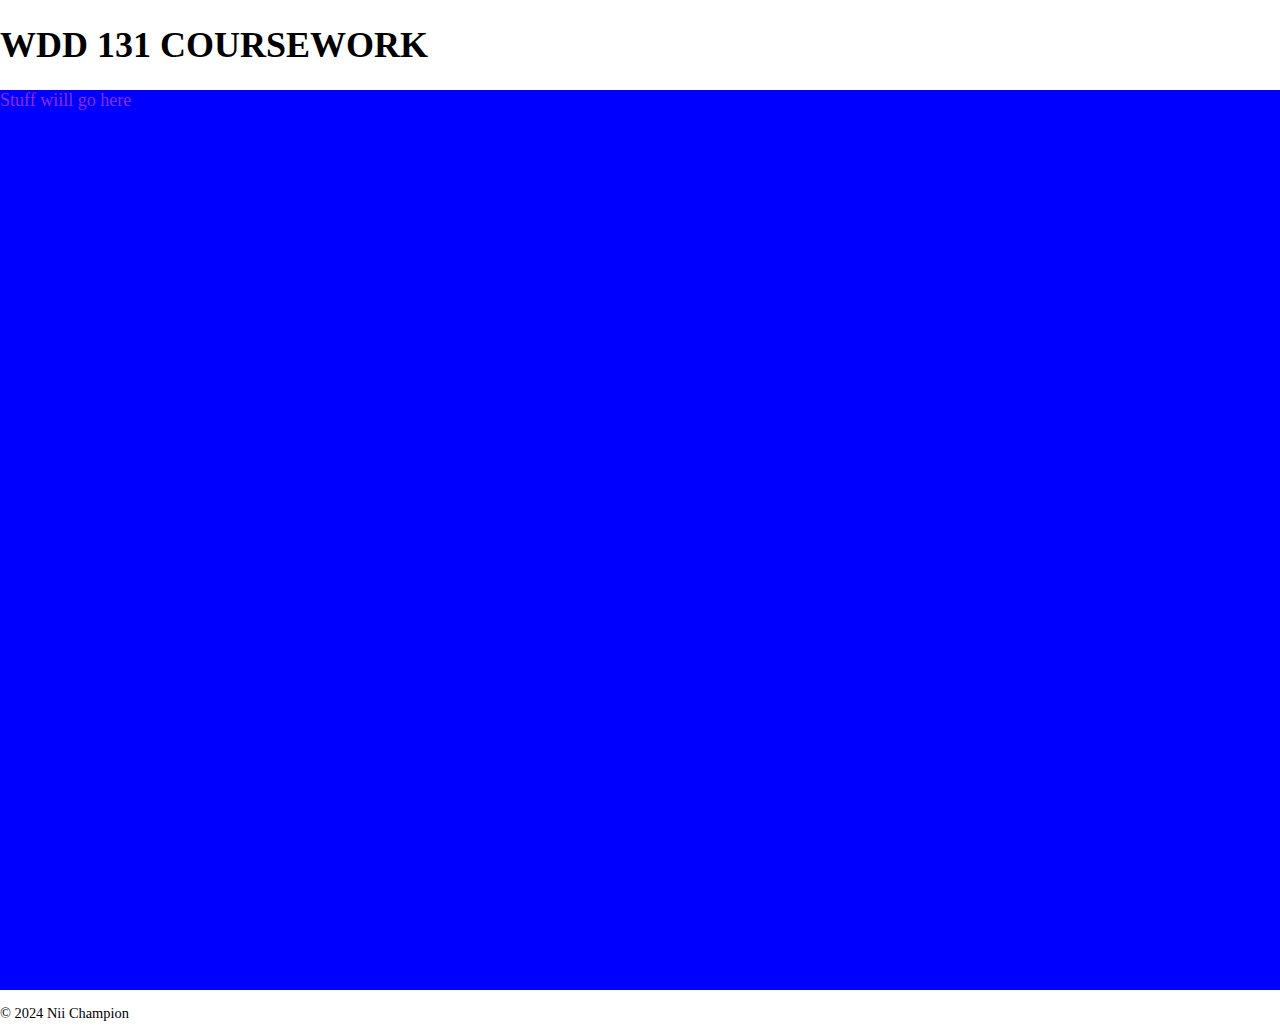
<file: index.html>
<!DOCTYPE html>
<html lang="en">
<head>
    <meta charset="UTF-8">
    <meta name="viewport" content="width=device-width, initial-scale=1.0">
    <title>Document</title>
    <meta name="description" content="the NII page at BYUI">
    <meta name="author" content="NII">
    <link rel="stylesheet" href="styles.css"/>
</head>
<body>
    <header>
        <h1>WDD 131 COURSEWORK</h1>
    </header>
    <main>
        <p class="green"> Stuff wiill go here</p>
    </main>
    <footer>
        <p>&copy; 2024 Nii Champion</p>
    </footer>
</body>
</html>
</file>
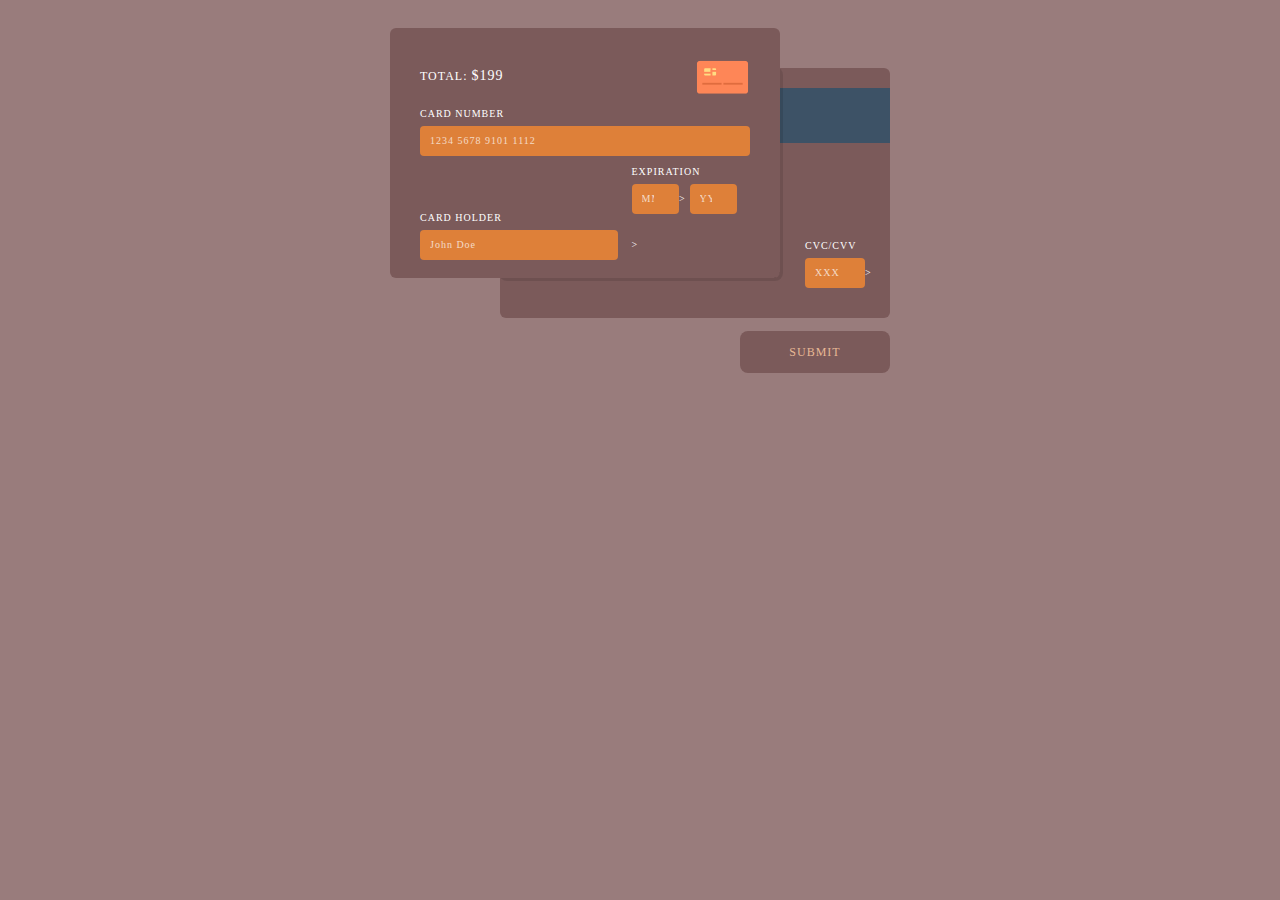
<file: creditcard/index.html>
<!DOCTYPE html>
<html lang="en">
<head>
    <meta charset="UTF-8">
    <meta name="viewport" content="width=device-width, initial-scale=1.0">
    <title>Credit Card Form</title>
    <link rel="stylesheet" href="card.css">
    <link rel="icon" href="images/favicon2.png" type="image/png">
  
</head>
<body>
  <div id="card-success" class="hidden">
    <i class="fa fa-check"></i>
    <p>Payment Successful!</p>
  </div>
  <div id="form-errors" class="hidden">
    <i class="fa fa-exclamation-triangle"></i>
    <p id="card-error">Card error</p>
  </div>
  <div id="form-container">
  
    <div id="card-front">
      <div id="shadow"></div>
      <div id="image-container">
        <span id="amount">Total: <strong>$199</strong></span>
        <span id="card-image"></span>
         <img class="card-image" src="[data-uri]" height="55px" alt="Card Image">
      </div>

  
      <label for="card-number">
          Card Number
        </label>
      <input type="number" id="card-number" placeholder="1234 5678 9101 1112" pattern="[0-9]{16}" required>
      <div id="cardholder-container">
        <label for="card-holder">Card Holder
        </label>
        <input type="text" id="card-holder" placeholder="John Doe" />
      </div>
  
      <div id="exp-container">
        <label for="card-exp">
            Expiration
          </label>
        <input id="card-month" type="number" placeholder="MM" pattern="[0-9]{2}" required>>
        <input id="card-year" type="number" placeholder="YY" pattern="[0-9]{2}" required>>
      </div>
          <div id="cvc-container">
        <label for="card-cvc"> CVC/CVV</label>
        <input id="card-cvc" placeholder="XXX" type="number" pattern="[0-9]{3}" required>>
  
      </div>
      
    </div>
    
    <div id="card-back">
      <div id="card-stripe">
      </div>
  
    </div>

    <div id="form-errors" class="hidden">
      <i class="fa fa-exclamation-triangle"></i>
      <p id="card-error">Card error</p>
  </div>
    
    <input type="text" id="card-token" />
    <p class="errorMsg hidden"></p>
    <button type="button" id="card-btn">Submit</button>
  
  </div>
  <script src="card.js" defer></script>

</body>
</html>
</file>
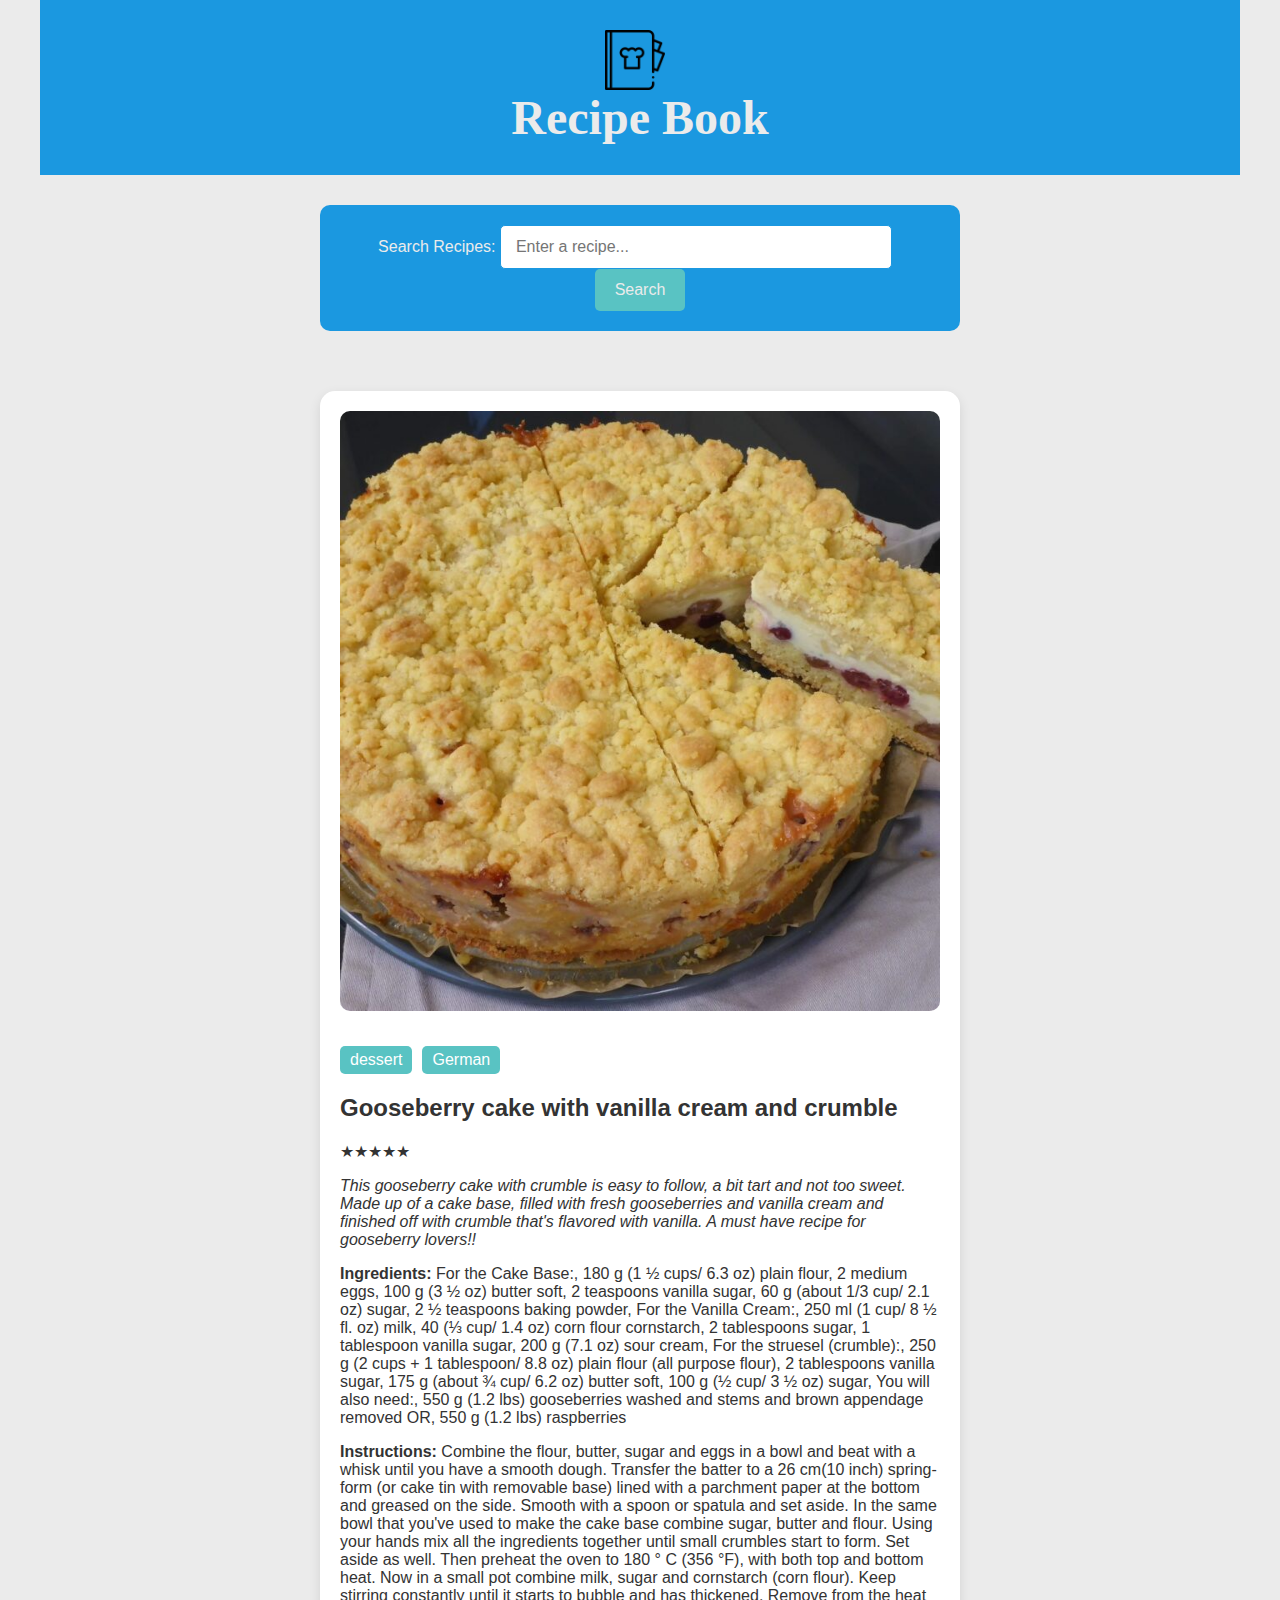
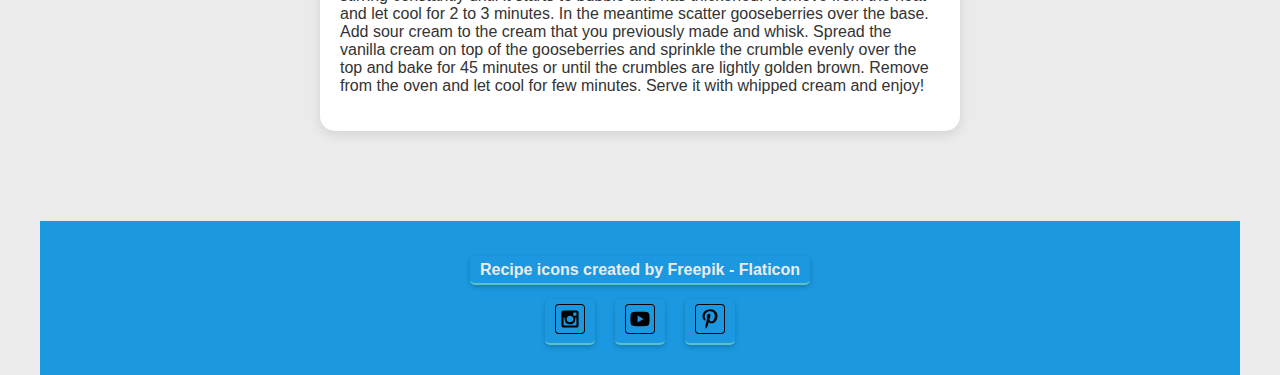
<file: recipes/index.html>
<!DOCTYPE html>
<html lang="en">
<head>
    <meta charset="UTF-8">
    <meta name="viewport" content="width=device-width, initial-scale=1.0">
    <meta property="og:title" content="Recipe Book">
    <meta property="og:type" content="website" />
    <meta property="og:description" content="Discover amazing recipes, from desserts to entrees, with easy-to-follow instructions." />
    <meta property="og:image" content="images/recipe-book.png">
    <meta property="og:url" content="">
    <meta name="twitter:card" content="summary_large_image">
    <link rel="stylesheet" href="recipes.css">
    <title>Recipe Book</title>
</head>
<body>

    <header>
        <img src="images/recipe-book.png" alt="Recipe Book Logo" class="logo">
        <h1>Recipe Book</h1>
    </header>

    <main>
        <section class="search">
            <form id="searchForm">
                <label for="searchInput">Search Recipes:</label>
                <input type="text" id="searchInput" name="searchInput" placeholder="Enter a recipe...">
                <button type="submit">Search</button>
            </form>
        </section>

        <section class="recipes">
            <div id="recipesList">
                <!-- Dynamic recipe content will appear here -->
            </div>
        </section>
    </main>

    <footer>
        <p><a href="https://www.flaticon.com/free-icons/recipe" title="recipe icons">Recipe icons created by Freepik - Flaticon</a></p>
        <div class="social">
            <!-- Social media icons provided under CC from https://www.iconfinder.com/AlfredoCreates -->
            <a href="#"><img src="images/instagram_icon.svg" alt="Instagram icon"></a>
            <a href="#"><img src="images/youtube_icon.svg" alt="YouTube icon"></a>
            <a href="#"><img src="images/pinterest_icon.svg" alt="Pinterest icon"></a>
        </div>
    </footer>

    <script src="recipes.js"></script>
</body>
</html>
</file>
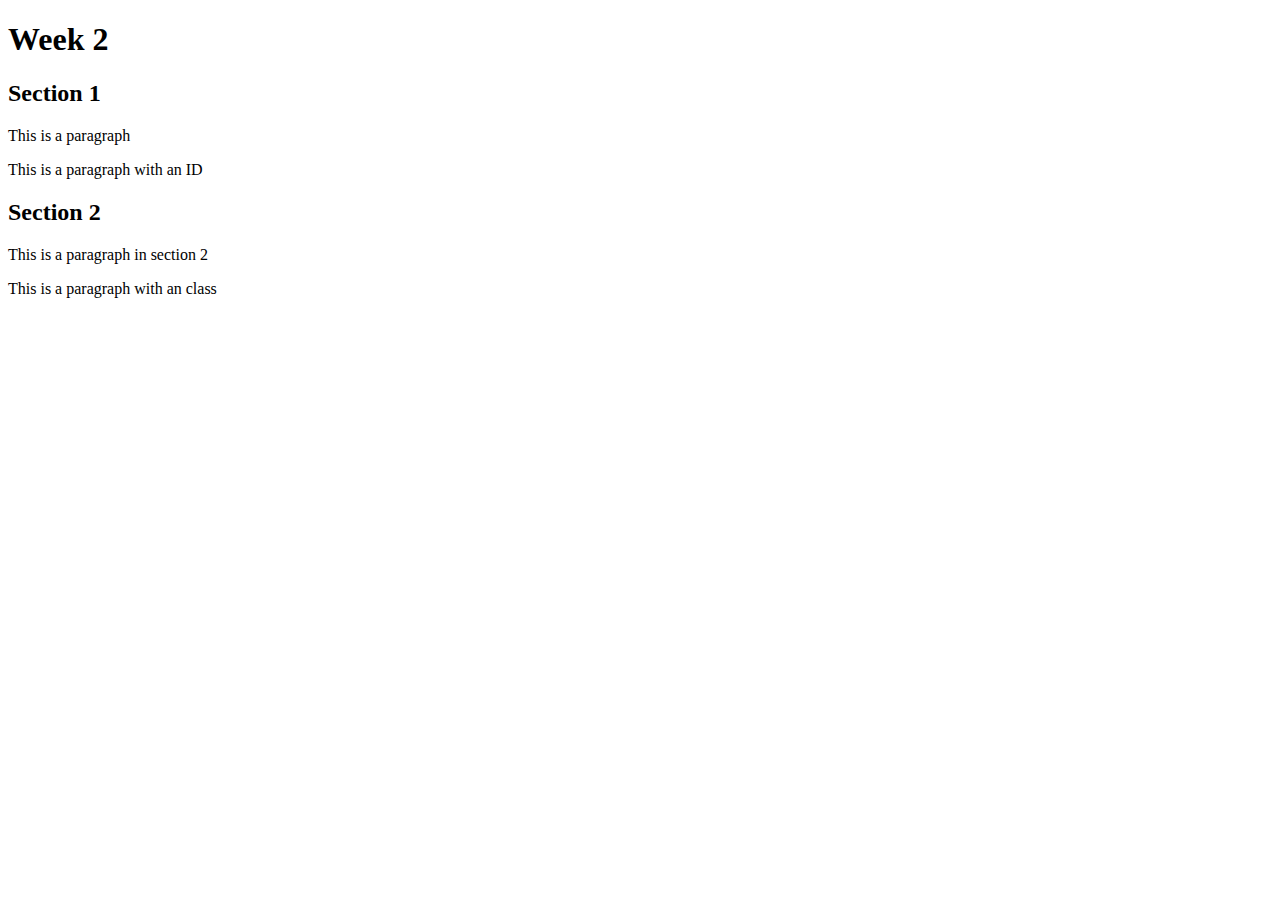
<file: dom-basics.html>
<!-- dom-basics.html -->
<!DOCTYPE html>
<html lang="en">
  <head>
    <meta charset="UTF-8" />
    <meta name="viewport" content="width=device-width, initial-scale=1.0" />
    <title>Week 2</title>
  </head>
  <body>
    <h1>Week 2</h1>
    <section>
      <h2>Section 1</h2>
      <p>This is a paragraph</p>
      <p id="p2">This is a paragraph with an ID</p>
    </section>
    <section>
      <h2>Section 2</h2>
      <div>
        <p>This is a paragraph in section 2</p>
        <p class="green">This is a paragraph with an class</p>
      </div>
    </section>
  </body>
</html>
</file>
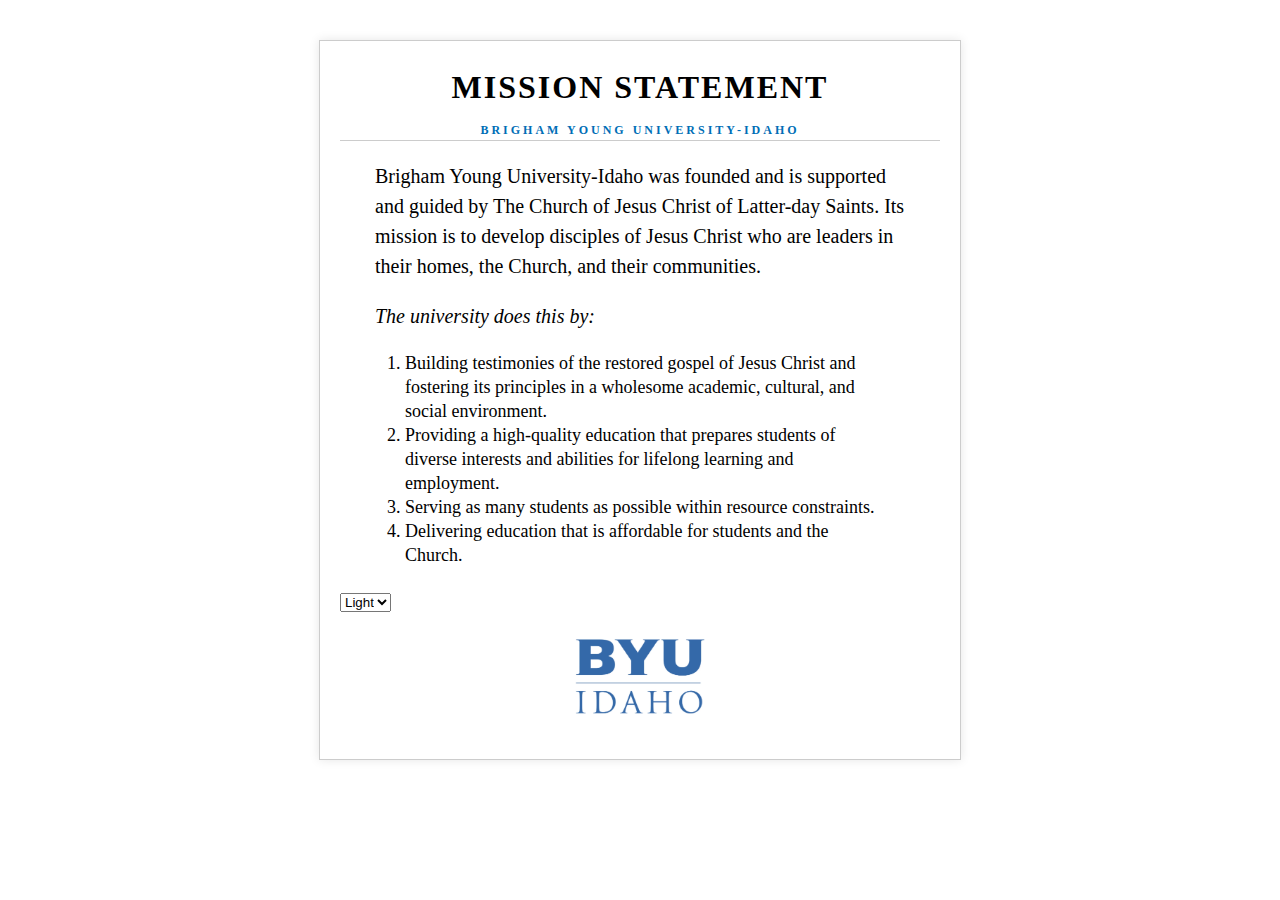
<file: BYUImission/mission1.html>
<!DOCTYPE html>
<html lang="en">
<head>
    <meta charset="UTF-8">
    <meta name="viewport" content="width=device-width, initial-scale=1.0">
    <title>BYUI Mission Statement</title>
    <link rel="stylesheet" href="mission.css" />
</head>
<body>
    <script defer src="mission.js"></script>

    <section id="content">
        <header class="the-title">
            <h1>Mission Statement</h1>
            <h2>Brigham Young University-Idaho</h2>
        </header>
        <main>
            <p>
                Brigham Young University-Idaho was founded and is supported and guided
                by The Church of Jesus Christ of Latter-day Saints. Its mission is to
                develop disciples of Jesus Christ who are leaders in their homes, the
                Church, and their communities.
            </p>
            <p><em>The university does this by:</em></p>
            <ol class="goals">
                <li>
                    Building testimonies of the restored gospel of Jesus Christ and
                    fostering its principles in a wholesome academic, cultural, and
                    social environment.
                </li>
                <li>
                    Providing a high-quality education that prepares students of diverse
                    interests and abilities for lifelong learning and employment.
                </li>
                <li>
                    Serving as many students as possible within resource constraints.
                </li>
                <li>
                    Delivering education that is affordable for students and the Church.
                </li>
            </ol>
            <select id="themeSelector">
                <option value="light">Light</option>
                <option value="dark">Dark</option>
            </select>
        </main>
        <footer>
            <img src="images/logo.webp.webp" alt="BYUI logo" class="logo" id="logo" />
        </footer>
    </section>
</body>
</html>
</file>
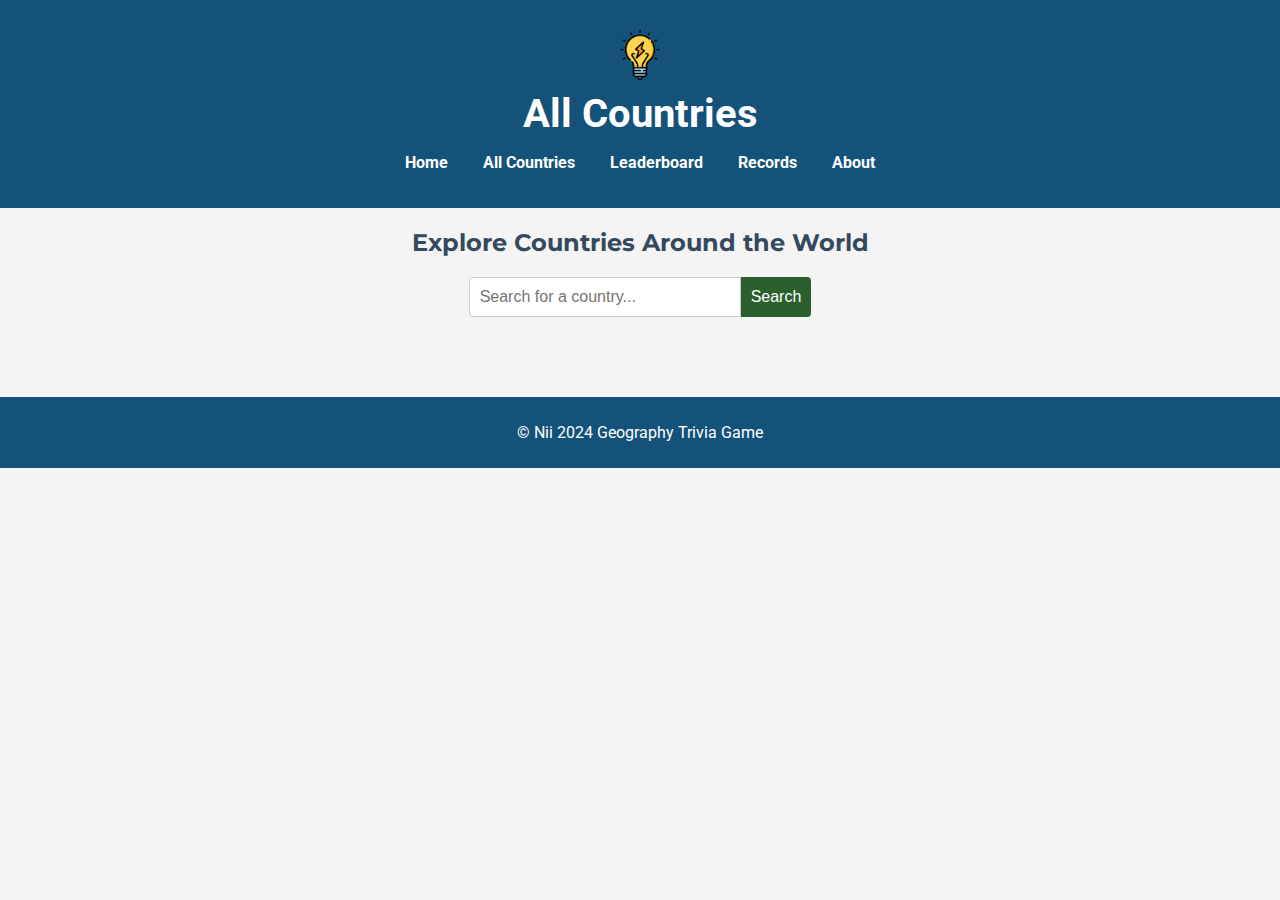
<file: finalsite/all-countries.html>
<!DOCTYPE html>
<html lang="en">
<head>
    <meta charset="UTF-8">
    <meta name="viewport" content="width=device-width, initial-scale=1.0">
    <title>All Countries</title>
    <link href="https://fonts.googleapis.com/css2?family=Montserrat:wght@700&family=Roboto&display=swap" rel="stylesheet">
    <link rel="stylesheet" href="trivia.css">
</head>
<body>
    <header>
        <img src="images/lighbulb.png" alt="Trivia Game Logo" class="logo" style="width: 50px; height: 50px;">
        <h1>All Countries</h1>
        <nav>
            <ul>
                <li><a href="index.html">Home</a></li>
                <li><a href="all-countries.html">All Countries</a></li>
                <li><a href="leaderboard.html">Leaderboard</a></li>
                <li><a href="#">Records</a></li>
                <li><a href="#">About</a></li>
            </ul>
        </nav>
    </header>

    <main>
        <h2>Explore Countries Around the World</h2>

        <!-- Search Bar -->
        <div class="search-container">
            <input type="text" id="search-input" placeholder="Search for a country..." >
            <button id="search-button">Search</button>
        </div>

        <div id="countries-grid" class="countries-grid">
            <!-- Countries will be dynamically loaded here -->
        </div>
    </main>

    <footer>
        <p>&copy; Nii 2024 Geography Trivia Game</p>
    </footer>

    <script src="trivia.js" defer></script>
</body>
</html>
</file>
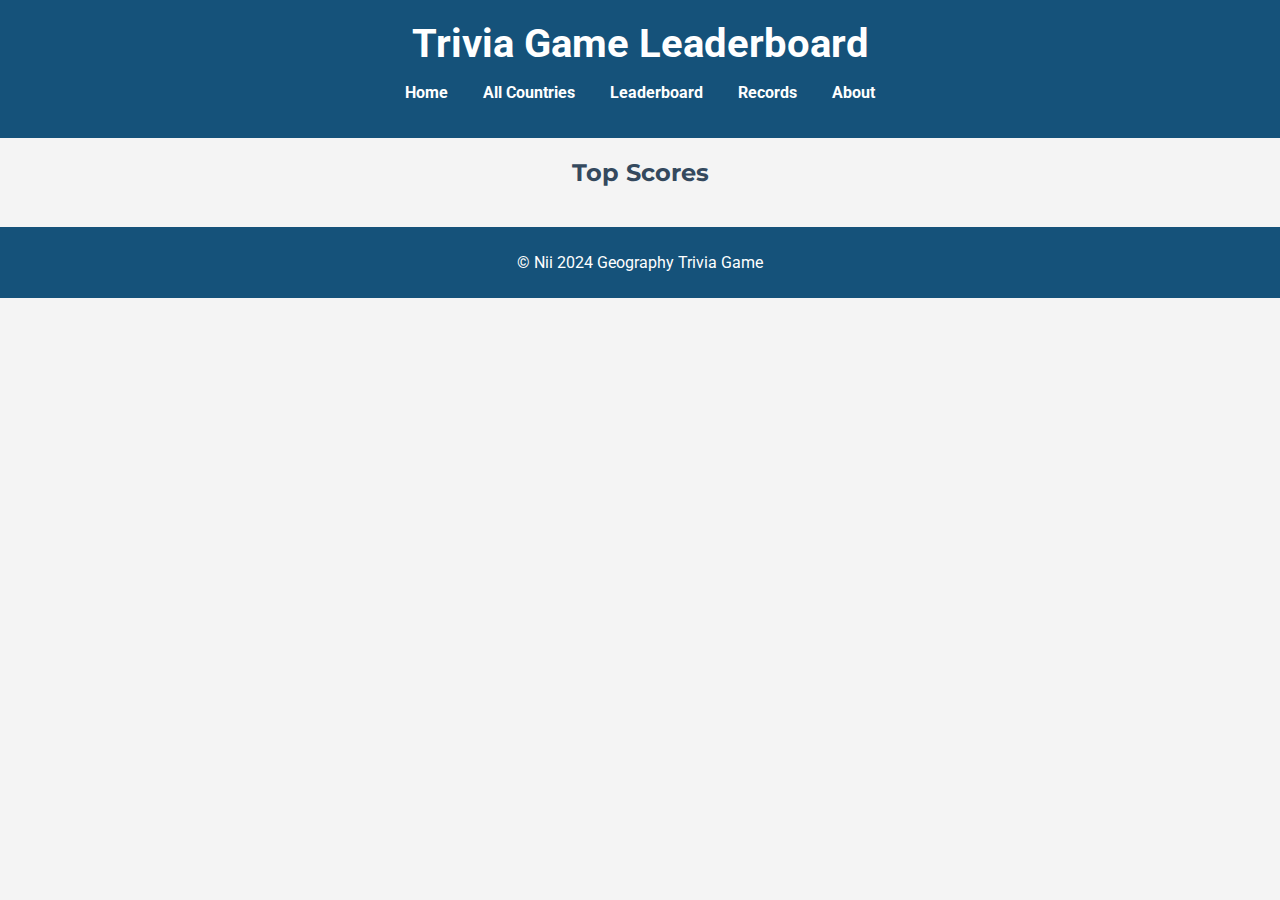
<file: finalsite/leaderboard.html>
<!DOCTYPE html>
<html lang="en">
<head>
    <meta charset="UTF-8">
    <meta name="viewport" content="width=device-width, initial-scale=1.0">
    <title>Leaderboard</title>
    <link href="https://fonts.googleapis.com/css2?family=Montserrat:wght@700&family=Roboto&display=swap" rel="stylesheet">
    <link rel="stylesheet" href="trivia.css">
</head>
<body>
    <header>
        <h1>Trivia Game Leaderboard</h1>
        <nav>
            <ul>
                <li><a href="index.html">Home</a></li>
                <li><a href="all-countries.html">All Countries</a></li>
                <li><a href="leaderboard.html">Leaderboard</a></li>
                <li><a href="#">Records</a></li>
                <li><a href="#">About</a></li>
            </ul>
        </nav>
    </header>

    <main>
        <h2>Top Scores</h2>
        <ul id="score-list">
            <!-- Leaderboard scores will be dynamically populated here -->
        </ul>
    </main>

    <footer>
        <p>&copy; Nii 2024 Geography Trivia Game</p>
    </footer>

    <script src="trivia.js"></script>
</body>
</html>
</file>
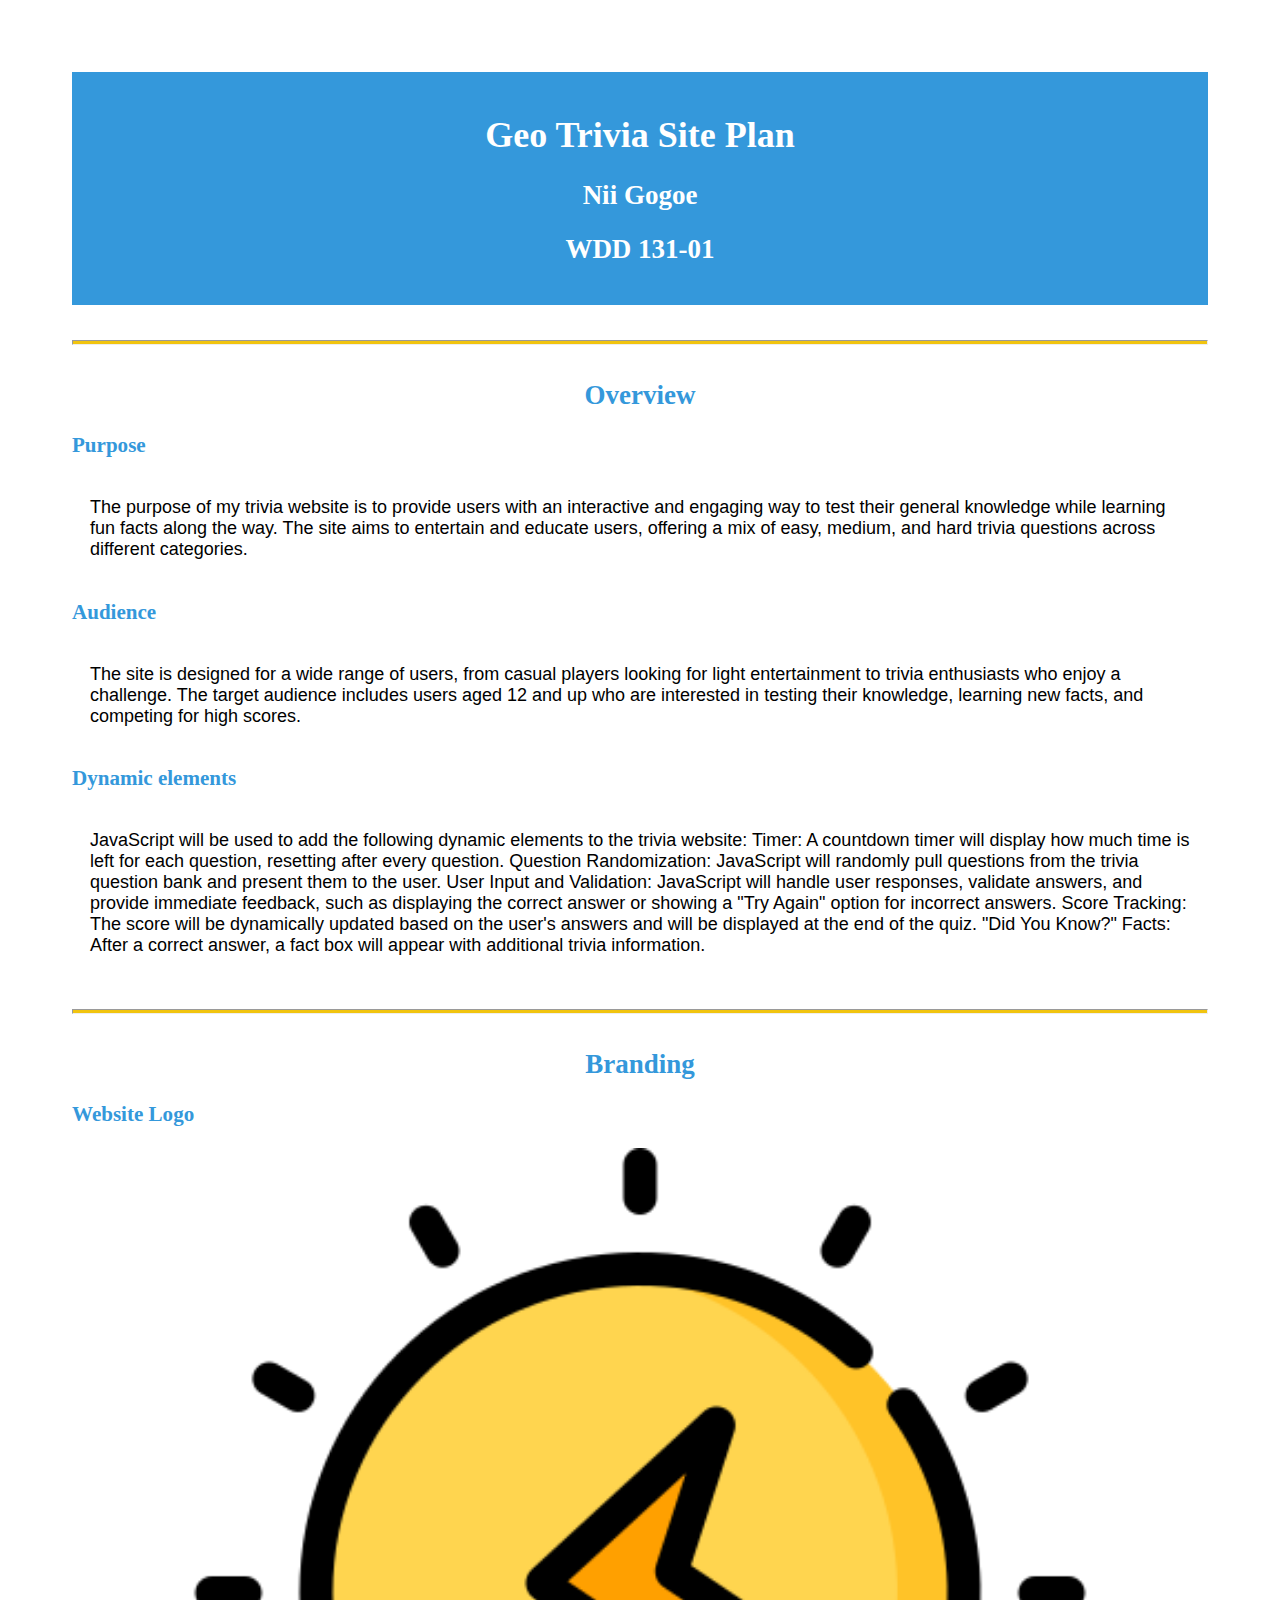
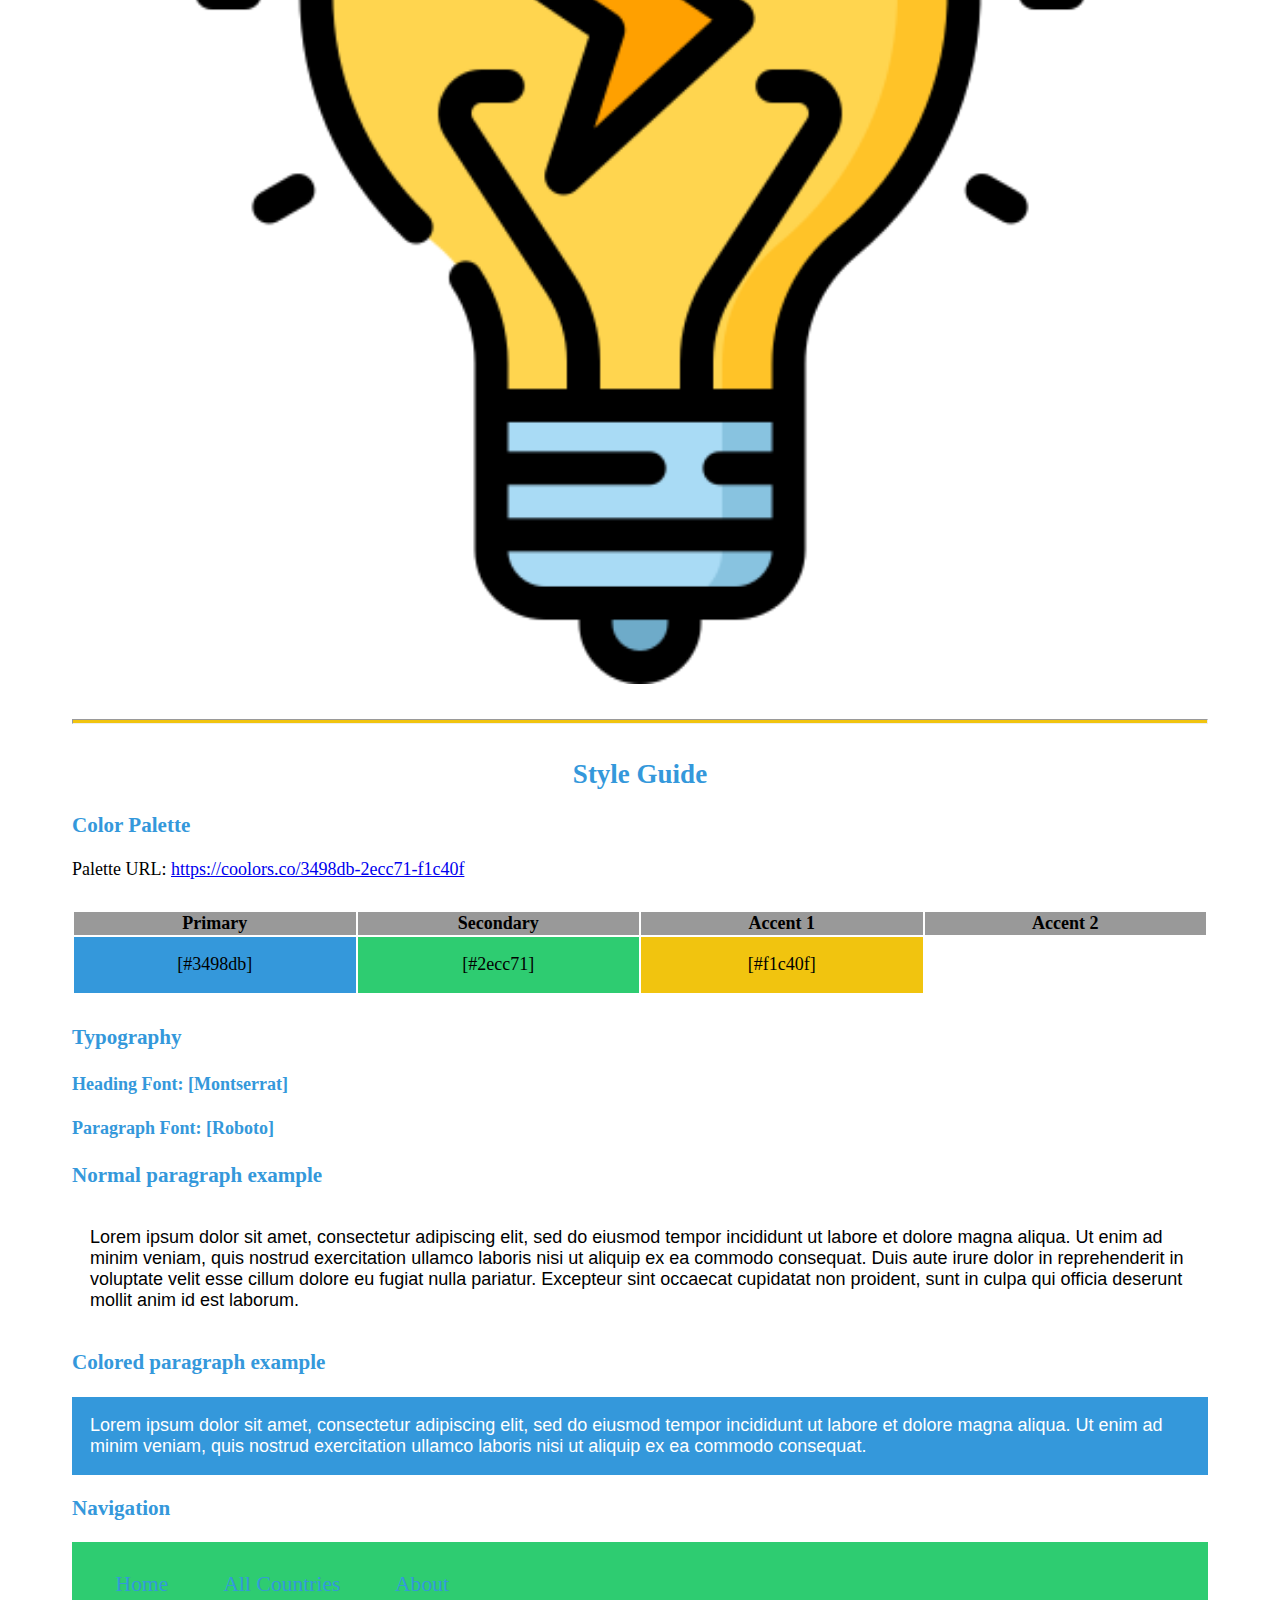
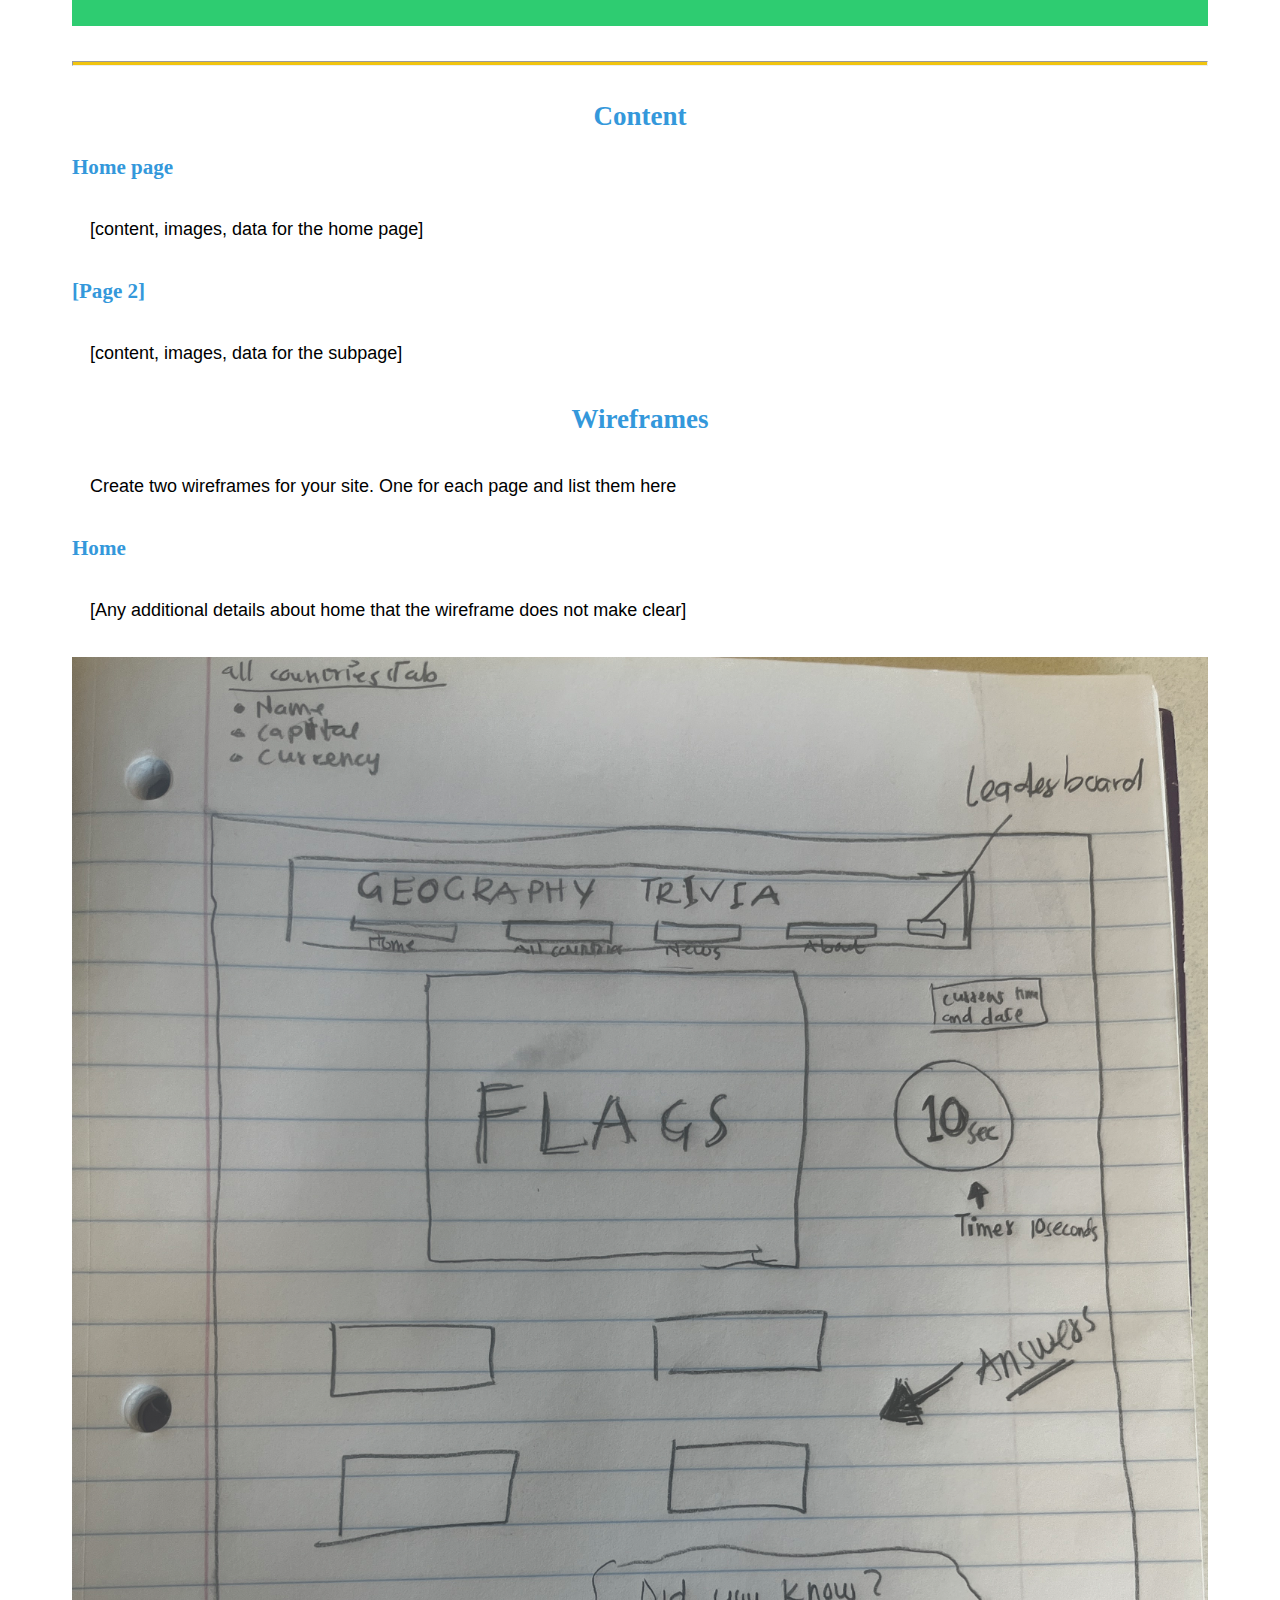
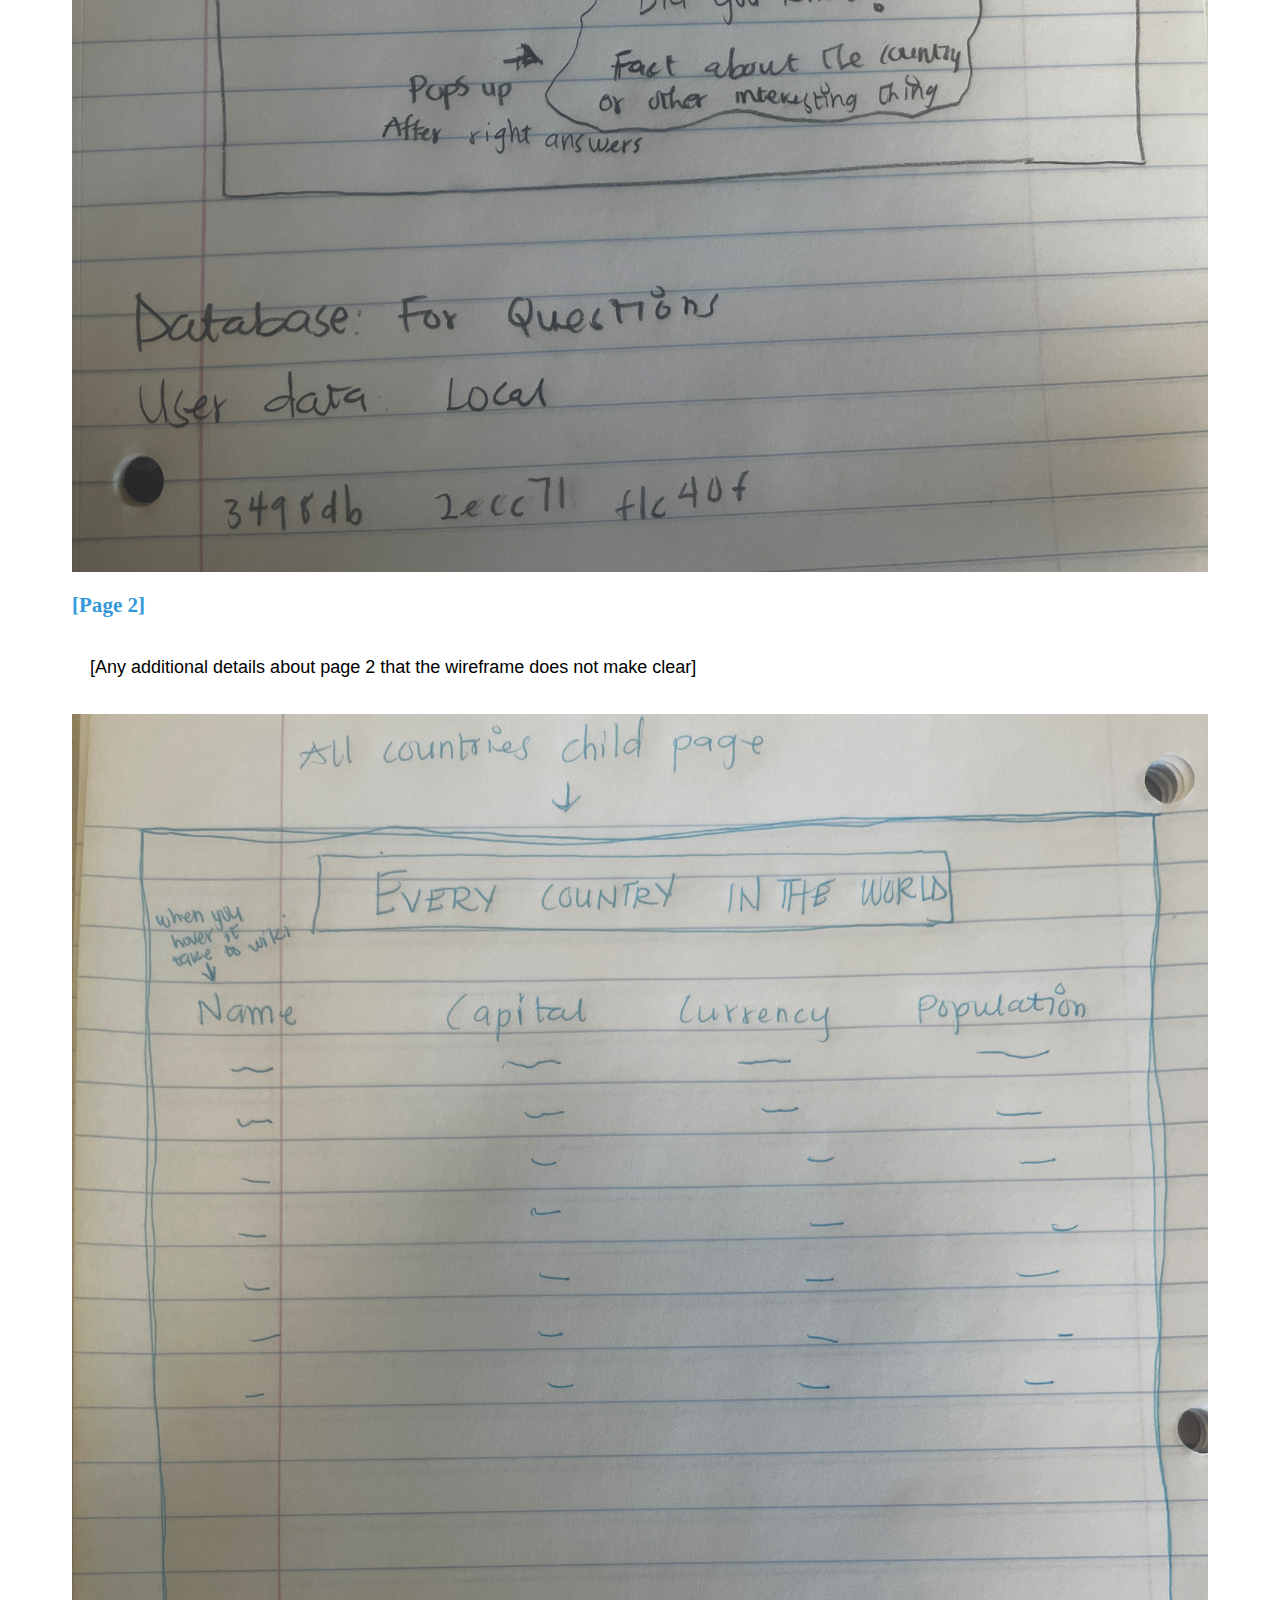
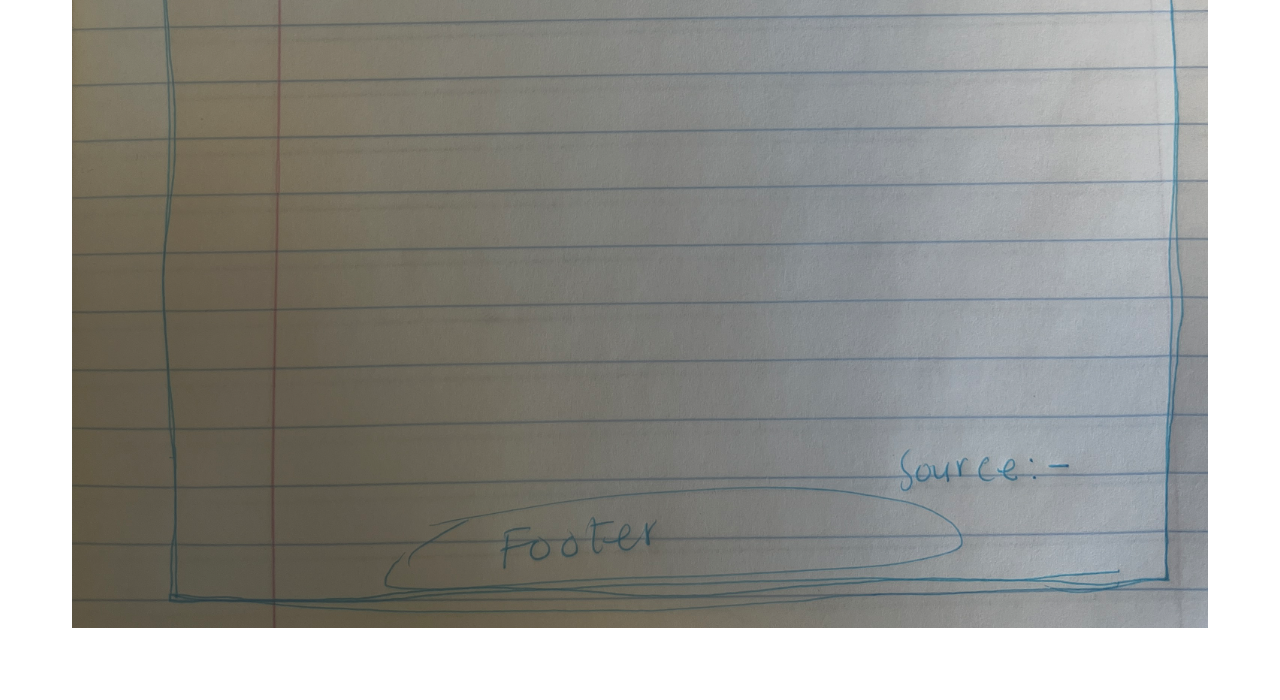
<file: mytriviagame/site-plan.html>
<!DOCTYPE html>
<html lang="en-us">
	<head>
		<meta charset="utf-8" />
		<title>Site Plan</title>
		<link type="text/css" rel="stylesheet" href="styles/site-plan.css" />
	</head>

	<body>
		<header>
			<h1>Geo Trivia Site Plan</h1>
			<h2>Nii Gogoe</h2>
			<h2>WDD 131-01</h2>
			<!-- In the header above, add the name or your site, your name and class number. For example if you are in section 3 you would put WDD 131.03 -->
		</header>
		<main>
			<!-- ------------------------Steps 2-3------------------------------ -->
			<hr />
			<h2>Overview</h2>
			<h3>Purpose</h3>
			<p>The purpose of my trivia website is to provide users with an interactive and engaging way to test their general knowledge while learning fun facts along the way. The site aims to entertain and educate users, offering a mix of easy, medium, and hard trivia questions across different categories.</p>
			<!-- change this -->

			<h3>Audience</h3>
			<p>The site is designed for a wide range of users, from casual players looking for light entertainment to trivia enthusiasts who enjoy a challenge. The target audience includes users aged 12 and up who are interested in testing their knowledge, learning new facts, and competing for high scores.</p>
			<!-- change this -->

			<h3>Dynamic elements</h3>
			<p>JavaScript will be used to add the following dynamic elements to the trivia website:

                Timer: A countdown timer will display how much time is left for each question, resetting after every question.
                Question Randomization: JavaScript will randomly pull questions from the trivia question bank and present them to the user.
                User Input and Validation: JavaScript will handle user responses, validate answers, and provide immediate feedback, such as displaying the correct answer or showing a "Try Again" option for incorrect answers.
                Score Tracking: The score will be dynamically updated based on the user's answers and will be displayed at the end of the quiz.
                "Did You Know?" Facts: After a correct answer, a fact box will appear with additional trivia information.
                </p>
			<!-- change this -->

			<hr />
			<h2>Branding</h2>
			<h3>Website Logo</h3>
			<!-- Replace this with some sort of logo for your site.  A logo can be as simple as the name of your site in a nice font :) -->
			<img src="images/lighbulb.png" alt="Logo image" />
			<hr />
			<h2>Style Guide</h2>

			<!-- ------------------------Steps 4-8------------------------------ -->

			<h3>Color Palette</h3>
			<!--  The colors you choose for a website are one of the most important decisions you will make. Follow the instructions on the activity in iLearn then return and replace the color codes below with the hex color codes (the 6 digit numbers that show at the bottom of each color) for the colors you have chosen below.  You should have at least 2 colors but do not have to fill in all 4 if you do not need them.  -->

			<!-- Copy and paste the URL to your finished palette below Make sure to paste it into both spots -->
			Palette URL:
			<a
				href="https://coolors.co/3498db-2ecc71-f1c40f"
				target="_blank"
				>https://coolors.co/3498db-2ecc71-f1c40f</a
			>

			<table class="colors">
				<tbody>
					<tr>
						<th>Primary</th>
						<th>Secondary</th>
						<th>Accent 1</th>
						<th>Accent 2</th>
					</tr>
					<!-- Replace the numbers in the boxes below with your hex color codes. Then switch to the site-plan.css file and change your colors there as well. -->
					<tr>
						<td class="primary">[#3498db]</td>
						<td class="secondary">[#2ecc71]</td>
						<td class="accent1">[#f1c40f]</td>
						<td class="accent2"></td>
					</tr>
				</tbody>
			</table>

			<!-- ------------------------Step 9------------------------------ -->

			<h3>Typography</h3>
			<!-- Choose a font for your paragraphs (body copy) and headlines. What font(s) have you chosen? Why did you choose what you did?  Make sure to review the list of web safe fonts at W3Schools.org as a starting point.  Think also about which of your colors above you might use for background and font colors. -->

			<h4>
				Heading Font: [Montserrat]
				<!-- change this -->
			</h4>
			<h4>
				Paragraph Font: [Roboto]
				<!-- change this -->
			</h4>
			<h3>Normal paragraph example</h3>
			<p>
				Lorem ipsum dolor sit amet, consectetur adipiscing elit, sed do eiusmod
				tempor incididunt ut labore et dolore magna aliqua. Ut enim ad minim
				veniam, quis nostrud exercitation ullamco laboris nisi ut aliquip ex ea
				commodo consequat. Duis aute irure dolor in reprehenderit in voluptate
				velit esse cillum dolore eu fugiat nulla pariatur. Excepteur sint
				occaecat cupidatat non proident, sunt in culpa qui officia deserunt
				mollit anim id est laborum.
			</p>
			<h3>Colored paragraph example</h3>
			<p class="colored">
				Lorem ipsum dolor sit amet, consectetur adipiscing elit, sed do eiusmod
				tempor incididunt ut labore et dolore magna aliqua. Ut enim ad minim
				veniam, quis nostrud exercitation ullamco laboris nisi ut aliquip ex ea
				commodo consequat.
			</p>

			<!-- ------------------------Step 10------------------------------ -->

			<h3>Navigation</h3>
			<!-- Think about how you want your navigation bar to look. In the site-plan.css file change the colors to your colors to get the look you desire. -->
			<nav>
				<a href="#">Home</a>
				<a href="#">All Countries</a>
				<a href="#">About</a>
			</nav>
			<hr />

			<h2>Content</h2>
			<h3>Home page</h3>
			<p>[content, images, data for the home page]</p>
			<h3>[Page 2]</h3>
			<p>[content, images, data for the subpage]</p>
			<h2>Wireframes</h2>
			<p>
				Create two wireframes for your site. One for each page and list them
				here
			</p>

			<h3>Home</h3>
			<p>
				[Any additional details about home that the wireframe does not make
				clear]
			</p>
			<img src="images/main.jpeg" alt="home page wireframe" />

			<h3>[Page 2]</h3>
			<p>
				[Any additional details about page 2 that the wireframe does not make
				clear]
			</p>
			<img src="images/child.jpeg" alt="page 2 wireframe" />
		</main>
	</body>
</html>
</file>
<file: styles.css>
body {
    font-size: 18px;
    margin:0
}


main {
    background-color:blue;
    height: 100vh;
}

.green {
    color:blueviolet
}

footer p {
    font-size: .8em;
}
</file>
<file: creditcard/card.css>
body {
  background-color: #997c7c;
  font-family: lato, 'helvetica-light';
  position: relative;
  text-transform: uppercase;
  padding: 20px 0;
}

#amount {
  font-size: 12px;
}

#amount strong {
  font-size: 14px;
}

#card-back {
  top: 40px;
  right: 0;
  z-index: -2;
}

#card-btn {
  background-color: #7b5a5a;
  color: #e7b895;
  position: absolute;
  bottom: -55px;
  right: 0;
  width: 150px;
  border-radius: 8px;
  height: 42px;
  font-size: 12px;
  font-family: lato, 'helvetica-light', 'sans-serif';
  text-transform: uppercase;
  letter-spacing: 1px;
  font-weight: 400;
  outline: none;
  border: none;
  cursor: pointer;
}

#card-btn:hover {
  background-color: rgba(251, 251, 251, 1);
}

#card-cvc {
  width: 60px;
  margin-bottom: 0;
}

#card-front,
#card-back {
  position: absolute;
  background-color: #7b5a5a;
  width: 390px;
  height: 250px;
  border-radius: 6px;
  padding: 20px 30px 0;
  box-sizing: border-box;
  font-size: 10px;
  letter-spacing: 1px;
  font-weight: 300;
  color: white;
}

#card-image {
  float: right;
  height: 100%;
}

#card-image i {
  font-size: 40px;
}

#card-month {
  width: 45% !important;
}

#card-number,
#card-holder {
  width: 100%;
  margin-bottom: 10px;
}

#card-stripe {
  width: 100%;
  height: 55px;
  background-color: #3d5266;
  position: absolute;
  right: 0;
}

#card-success {
  color: #00b349;
}

#card-token {
  display: none;
}

#card-year {
  width: 45%;
  float: right;
}

#cardholder-container {
  width: 60%;
  display: inline-block;
}

#cvc-container {
  position: absolute;
  width: 110px;
  right: -115px;
  bottom: -10px;
  padding-left: 20px;
  box-sizing: border-box;
}

#cvc-container label {
  width: 100%;
}

#cvc-container p {
  font-size: 6px;
  text-transform: uppercase;
  opacity: 0.6;
  letter-spacing: .5px;
}

#form-container {
  margin: auto;
  width: 500px;
  height: 290px;
  position: relative;
}

#form-errors {
  color: #eb0000;
}

#form-errors,
#card-success {
  background-color: white;
  width: 500px;
  margin: 0 auto 10px;
  height: 50px;
  border-radius: 8px;
  padding: 0 20px;
  font-weight: 400;
  box-sizing: border-box;
  line-height: 46px;
  letter-spacing: .5px;
  text-transform: none;
}

#form-errors p,
#card-success p {
  margin: 0 5px;
  display: inline-block;
}

#exp-container {
  margin-left: 10px;
  width: 32%;
  display: inline-block;

}

.hidden {
  display: none;
}

#image-container {
  width: 100%;
  position: relative;
  height: 55px;
  margin-bottom: 5px;
  line-height: 55px;
}

#image-container img {
  position: absolute;
  right: 0;
  top: 0;
}

input {
  border: none;
  outline: none;
  background-color: #de8039;
  height: 30px;
  line-height: 30px;
  padding: 0 10px;
  margin: 0 0 25px;
  color: white;
  font-size: 10px;
  box-sizing: border-box;
  border-radius: 4px;
  font-family: lato, 'helvetica-light', 'sans-serif';
  letter-spacing: .7px;
}

input::-webkit-input-placeholder {
  color: #fff;
  opacity: 0.7;
  font-family: lato, 'helvetica-light', 'sans-serif';
  font-weight: 300;
  letter-spacing: 1px;
  font-size: 10px;
}

input:-moz-placeholder {
  color: #fff;
  opacity: 0.7;
  font-family: lato, 'helvetica-light', 'sans-serif';
  font-weight: 300;
  letter-spacing: 1px;
  font-size: 10px;
}

input::-moz-placeholder {
  color: #fff;
  opacity: 0.7;
  font-family: lato, 'helvetica-light', 'sans-serif';
  font-weight: 300;
  letter-spacing: 1px;
  font-size: 10px;
}

input:-ms-input-placeholder {
  color: #fff;
  opacity: 0.7;
  font-family: lato, 'helvetica-light', 'sans-serif';
  font-weight: 300;
  letter-spacing: 1px;
  font-size: 10px;
}

input.invalid {
  border: solid 2px #eb0000;
  height: 34px;
}

label {
  display: block;
  margin: 0 auto 7px;
}

#shadow {
  position: absolute;
  right: 0;
  width: 284px;
  height: 214px;
  top: 36px;
  background-color: #000;
  z-index: -1;
  border-radius: 8px;
  -webkit-box-shadow: 3px 3px 0 rgba(0, 0, 0, 0.1);
  -moz-box-shadow: 3px 3px 0 rgba(0, 0, 0, 0.1);
  box-shadow: 3px 3px 0 rgba(0, 0, 0, 0.1);
}
</file>
<file: recipes/recipes.css>
:root {
    --primary-color: #1B98E0;
    --secondary-color: #59c3c3;
    --text-dark: #333;
    --text-light: #ebebeb;
    --primary-font: Arial, Helvetica, sans-serif;
    --secondary-font: "Amatic SC", cursive;
}

body {
    font-family: var(--primary-font);
    background-color: var(--text-light);
    color: var(--text-dark);
    margin: 0;
    padding: 0;
}

header {
    background-color: var(--primary-color);
    color: var(--text-light);
    text-align: center;
    padding: 30px 0;
    margin-bottom: 30px;
}

.logo {
    width: 60px;
    margin-right: 10px;
    vertical-align: middle;
}

h1 {
    font-family: var(--secondary-font);
    font-size: 3rem;
    margin: 0;
}

.search {
    text-align: center;
    margin: 20px auto;
    padding: 20px;
    background-color: var(--primary-color);
    color: var(--text-light);
    border-radius: 10px;
    width: 80%;
    max-width: 600px;
}

.search input {
    padding: 12px 15px;
    font-size: 1rem;
    border: 1px solid var(--primary-color);
    border-radius: 5px;
    margin-right: 10px;
    width: 60%;
}

.search button {
    padding: 12px 20px;
    background-color: var(--secondary-color);
    color: var(--text-light);
    border: none;
    border-radius: 5px;
    cursor: pointer;
    font-size: 1rem;
}

.recipes {
    display: flex;
    flex-direction: column;
    align-items: center;
    padding: 20px;
}

.recipe {
    width: 100%;
    max-width: 600px;
    background-color: white;
    border-radius: 15px;
    margin: 30px 0;
    overflow: hidden;
    box-shadow: 0 4px 12px rgba(0, 0, 0, 0.1);
    padding: 20px;
}

.recipe img {
    width: 100%;
    height: auto;
    border-radius: 10px;
    margin-bottom: 15px;
}

.recipe__tags {
    list-style: none;
    padding: 0;
    display: flex;
    gap: 10px;
    margin-bottom: 10px;
}

.recipe__tags li {
    background-color: var(--secondary-color);
    color: white;
    padding: 5px 10px;
    border-radius: 5px;
}

.recipe__ratings {
    margin-bottom: 10px;
}

.recipe__description {
    font-style: italic;
    margin-bottom: 15px;
}


footer {
    background-color: var(--primary-color);
    color: var(--text-light);
    padding: 30px 0;
    text-align: center;
    margin-top: 50px;
    font-size: 1rem;
    position: relative;
}

footer a {
    color: var(--text-light);
    text-decoration: none;
    font-weight: bold;
    border-bottom: 2px solid var(--secondary-color);
    background-color: var(--primary-color);
    padding: 5px 10px;
    border-radius: 5px;
    transition: all 0.3s ease;
    box-shadow: 0 2px 5px rgba(0, 0, 0, 0.2);
}

footer a:hover {
    background-color: var(--secondary-color);
    color: white;
    border-bottom: 2px solid white;
    text-shadow: 1px 1px 4px rgba(0, 0, 0, 0.2);
    transform: translateY(-3px);
    box-shadow: 0 4px 8px rgba(0, 0, 0, 0.3);
}


footer .social {
    margin-top: 20px;
    display: flex;
    justify-content: center;
    gap: 20px;
}

footer .social a img {
    width: 30px;
    transition: transform 0.3s ease;
}

footer .social a:hover img {
    transform: scale(1.1);
}

footer p {
    margin: 10px 0;
    font-size: 1rem;
}


@media (min-width: 600px) {
    .recipes {
        flex-direction: row;
        flex-wrap: wrap;
        justify-content: space-around;
    }

    .recipe {
        margin: 20px;
    }
}

@media (min-width: 960px) {
    body {
        max-width: 1200px;
        margin: auto;
    }

    .search {
        width: 60%;
    }
}
</file>
<file: BYUImission/mission.css>
/* styles.css */

/* Default Light Mode Styles */
body {
    font-size: 20px;
    font-family: 'Times New Roman';
    line-height: 1.5; 
    color: #000;
    margin: 0;
    padding: 0;
    background: #fff;
}

#content {
    max-width: 600px; 
    margin: 40px auto; 
    padding: 20px; 
    box-shadow: 0 0 10px rgba(0,0,0,0.1);
    background: #fff;
    border: 1px solid #ccc; 
}

/* Title Styles */
.the-title h1 {
    font-size: 32px;
    text-align: center;
    letter-spacing: 2px; 
    text-transform: uppercase;
    margin-top: 2px;
    margin-bottom: 4px;
}

.the-title h2 {
    color: #006EB6; 
    font-size: 12px;
    text-align: center;
    text-transform: uppercase;
    letter-spacing: 3px;
    padding-bottom: 1px;
    border-bottom: 1px solid #ccc;
    width: 100%;
}

/* Paragraph and List Styles */
main p {
    text-align: left; 
    margin-bottom: 1em;
    padding-left: 35px;
    padding-right: 35px;
}

.goals {
    padding-left: 20px;
    list-style-type: decimal;
    padding-left: 65px;
    padding-right: 65px;
    font-size: 18px;
    line-height: 24px;
}

/* Logo Styles */
.logo {
    display: block; 
    width: 150px; 
    height: auto; 
    margin: 20px auto; 
}

/* Dark theme styles */
.dark {
    background-color: #333; /* Dark grey background */
    color: white; /* White text */
}

.dark #content {
    background-color: #444; /* Slightly lighter dark for content */
    border-color: #555; /* Darker border */
}

.dark .the-title h1,
.dark .the-title h2,
.dark main p,
.dark .goals {
    color: #fff; /* White text for better contrast */
}

/* Keep logo styles unaffected */
.dark footer img {
    filter: brightness(0) invert(1); /* Invert logo color for dark mode */
}
</file>
<file: finalsite/trivia.css>
/* Global Styles */
body {
    font-family: 'Roboto', sans-serif;
    background-color: #f4f4f4;
    color: #333;
    margin: 0;
    padding: 0;
    box-sizing: border-box;
    display: flex;
    justify-content: center;
    align-items: center;
    flex-direction: column;
}

header {
    background-color: #15527A;
    color: #fff;
    text-align: center;
    padding: 20px 0;
    width: 100%;
    margin: 0;
}

nav ul {
    list-style-type: none;
    padding: 0;
    display: flex;
    justify-content: center;
    gap: 15px;
}

nav ul li {
    margin: 0 10px;
}

nav ul li a {
    color: #fff;
    text-decoration: none;
    font-weight: bold;
}

h1 {
    font-size: 2.5em;
    margin: 0;
}

main {
    padding: 20px;
    text-align: center;
    width: 100%;
}

#welcome-page {
    background-color: #ecf0f1;
    padding: 20px;
    border-radius: 8px;
    box-shadow: 0 4px 8px rgba(0, 0, 0, 0.1);
    max-width: 700px;
    width: 100%;
    margin-bottom: 20px;
}

#welcome-page input, #welcome-page select {
    padding: 5px;
    font-size: 1em;
    margin-bottom: 15px;
    border: 2px solid #bdc3c7;
    border-radius: 5px;
    width: 100%;
}

#welcome-page button {
    background-color: #15527A;
    color: #fff;
    border: none;
    padding: 10px;
    border-radius: 5px;
    font-size: 1.2em;
    width: 100%;
    cursor: pointer;
    transition: background-color 0.3s ease;
}

#welcome-page button:hover {
    background-color: #2980b9;
}



.search-container {
    display: flex;
    justify-content: center;
    margin-bottom: 20px;
}

#search-input {
    padding: 10px;
    font-size: 1em;
    border: 1px solid #ccc;
    border-radius: 4px 0 0 4px;
    width: 250px;
    outline: none;
}

button {
    padding: 10px;
    font-size: 1em;
    background-color: #2B5F2D;
    color: white;
    border: none;
    border-radius: 0 4px 4px 0;
    cursor: pointer;
}

button:hover {
    background-color: #45a049;
}


/* Game Section */
#game-section {
    width: 100%;
    max-width: 800px;
    margin: 0 auto;
}

#game-container {
    background-color: #ecf0f1;
    border-radius: 10px;
    padding: 30px;
    max-width: 600px;
    width: 100%;
    box-shadow: 0 4px 8px rgba(0, 0, 0, 0.1);
    display: none; /* Hidden by default */
}

h2 {
    font-family: 'Montserrat', sans-serif;
    font-size: 1.5em;
    color: #34495e;
    margin: 0 0 20px 0;
}

img {
    display: block;
    margin-left: auto;
    margin-right: auto;
    width: 100px; 
    height: auto;
    padding: 10px;
}


.options-container {
    display: flex;
    flex-wrap: wrap;
    justify-content: space-around;
    gap: 15px;
    margin-bottom: 20px;
    
}

.option {
    padding: 10px 20px;
    background-color: #f1c40f;
    border: none;
    color: #fff;
    font-size: 1.2em;
    border-radius: 5px;
    cursor: pointer;
    flex: 1 1 45%; /* Make each button take up about half the width */
    max-width: 45%;
    text-align: center;
    transition: background-color 0.3s ease;
}

.option:hover {
    background-color: #e67e22;
}

#timer {
    font-size: 1.2em;
    color: #e67e22;
    margin-bottom: 20px;
}

#next-question {
    background-color: #15527A;
    color: #fff;
    padding: 10px 20px;
    border: none;
    border-radius: 5px;
    font-size: 1.2em;
    cursor: pointer;
    transition: background-color 0.3s ease;
    display: block;
    margin: 0 auto;
    max-width: 200px;
}

#next-question:hover {
    background-color: #2980b9;
}

/* Did You Know Section */
#did-you-know {
    background-color: #f39c12;
    padding: 15px;
    border-radius: 8px;
    color: #fff;
    margin-top: 20px;
    opacity: 0;
    transform: translateY(20px);
    transition: transform 0.4s ease, opacity 0.4s;
    max-width: 600px;
    margin: 20px auto;
}

#did-you-know.visible {
    opacity: 1;
    transform: translateY(0);
}

/* Leaderboard */
#leaderboard {
    margin-top: 30px;
    background-color: #2c3e50;
    padding: 15px;
    border-radius: 10px;
    color: white;
    width: 100%;
}

#leaderboard h3 {
    font-size: 1.5em;
    color: #f39c12;
}

#leaderboard ul {
    list-style: none;
    padding: 0;
}

#leaderboard li {
    background-color: #3498db;
    padding: 10px;
    margin: 5px 0;
    border-radius: 5px;
    color: #fff;
}


/* Countries grid for all-countries page */
.countries-grid {
    display: grid;
    grid-template-columns: repeat(auto-fit, minmax(200px, 1fr));
    gap: 20px;
    padding: 20px;
}

/* Styling each country card */
.country {
    background-color: #f0f0f0;
    border: 1px solid #ddd;
    border-radius: 10px;
    padding: 10px;
    text-align: center;
    transition: transform 0.3s;
    margin-top: 30px;
}

.country:hover {
    transform: scale(1.05);
}

/* Flag image */
.country img {
    width: 90%;
    height: auto;
    border-radius: 10px;

}

/* Country name */
.country p {
    font-weight: bold;
    margin-top: 10px;
}

/* Country info (capital, population) */
.country-info {
    font-size: 0.9em;
    color: #555;
}


/* Footer */
footer {
    margin-top: auto;
    padding: 10px;
    background-color: #15527A;
    color: white;
    text-align: center;
    width: 100%;
    /* margin: 0; */
}

footer a {
    color: #fff;
    text-decoration: none;
}
</file>
<file: mytriviagame/styles/site-plan.css>
/* if you are using any Google fonts change the font names below to your fonts. 
Any spaces in your font name should be replaced with a +. 
Fonts are separated by a | */
@import url("https://fonts.googleapis.com/css?family=IM+Fell+French+Canon+SC|Lato");

:root {
  /* change the values below to your colors from your palette */
  --primary-color: #3498db;
  --secondary-color: #2ecc71;
  --accent1-color: #f1c40f ;
  --accent2-color: white;

  /* change the values below to your chosen font(s) */
  --heading-font: "Montserrat";
  --paragraph-font: Roboto, Helvetica, sans-serif;

  /* these colors below should be chosen from among your palette colors above */
  --headline-color-on-white: var(
    --primary-color
  ); /* headlines on a white background */
  --headline-color-on-color: white; /* headlines on a colored background */
  --paragraph-color-on-white: var(
    --primary-color
  ); /* paragraph text on a white background */
  --paragraph-color-on-color: white; /* paragraph text on a colored background */
  --paragraph-background-color: var(--primary-color);
  --nav-link-color: var(--primary-color);
  --nav-background-color: var(--secondary-color);
  --nav-hover-link-color: white;
  --nav-hover-background-color: var(--primary-color);
}

/*  Look around below...but DON'T CHANGE ANYTHING! */

body {
  max-width: 1200px;
  margin: 0 auto;
  padding: 4em;
  font-size: 18px;
}
img {
  display: block;
  margin: 0 auto;
  width: 100%;
  height: 100%;
  object-fit: contain;
}
h1,
h2,
h3,
h4,
h5,
h6 {
  font-family: var(--heading-font);
  color: var(--headline-color-on-white);
}
h2 {
  text-align: center;
}
hr {
  height: 3px;
  margin: 35px 0;
  background: var(--accent1-color);
}
header {
  padding: 1em;
  text-align: center;
  color: var(--paragraph-color-on-color);
  background-color: var(--paragraph-background-color);
}
header > h1,
header > h2 {
  color: var(--headline-color-on-color);
}

p {
  font-family: var(--paragraph-font);
  color: var(--paragraph-color);
  padding: 1em;
}
.colors {
  width: 100%;
  min-width: 350px;
  margin: 30px auto;
  text-align: center;
}
.colors th {
  background-color: #999;
}
.colors td {
  width: 25%;
  height: 3em;
}

.primary {
  background-color: var(--primary-color);
}
.secondary {
  background-color: var(--secondary-color);
}
.accent1 {
  background-color: var(--accent1-color);
}
.accent2 {
  background-color: var(--accent2-color);
}

p.colored {
  background-color: var(--paragraph-background-color);
  color: var(--paragraph-color-on-color);
}

nav {
  background-color: var(--nav-background-color);
  line-height: 3em;
  text-align: center;
  font-size: 1.2em;
}
nav {
  list-style-type: none;
  display: flex;
}
nav a {
  padding: 1em;
  min-width: 120px;
  text-decoration: none;
  padding: 10px;
}
nav a:link,
nav a:visited {
  color: var(--nav-link-color);
}
nav a:hover {
  color: var(--nav-hover-link-color);
  background-color: var(--nav-hover-background-color);
}

.sitemap {
  display: grid;
  justify-content: center;

  grid-template-columns: repeat(6, 15%);
  grid-template-rows: 3em 1.5em 1.5em 3em;
  grid-template-areas:
    ". . home home . ."
    ". . . top . ."
    ". left left right right ."
    "page2 page2 . . page3 page3";
}
.sitemap > div {
  text-align: center;
}
.sm-home {
  grid-area: home;
  background-color: #ccc;
  line-height: 3em;
}
.sm-page2 {
  grid-area: page2;
  background-color: #ccc;
  line-height: 3em;
}
.sm-page3 {
  grid-area: page3;
  background-color: #ccc;
  line-height: 3em;
}

.top {
  grid-area: top;
  border-left: 1px solid;
}

.left {
  grid-area: left;
  border-top: 1px solid;
  border-left: 1px solid;
}

.right {
  grid-area: right;
  border-top: 1px solid;
  border-right: 1px solid;
}
</file>
